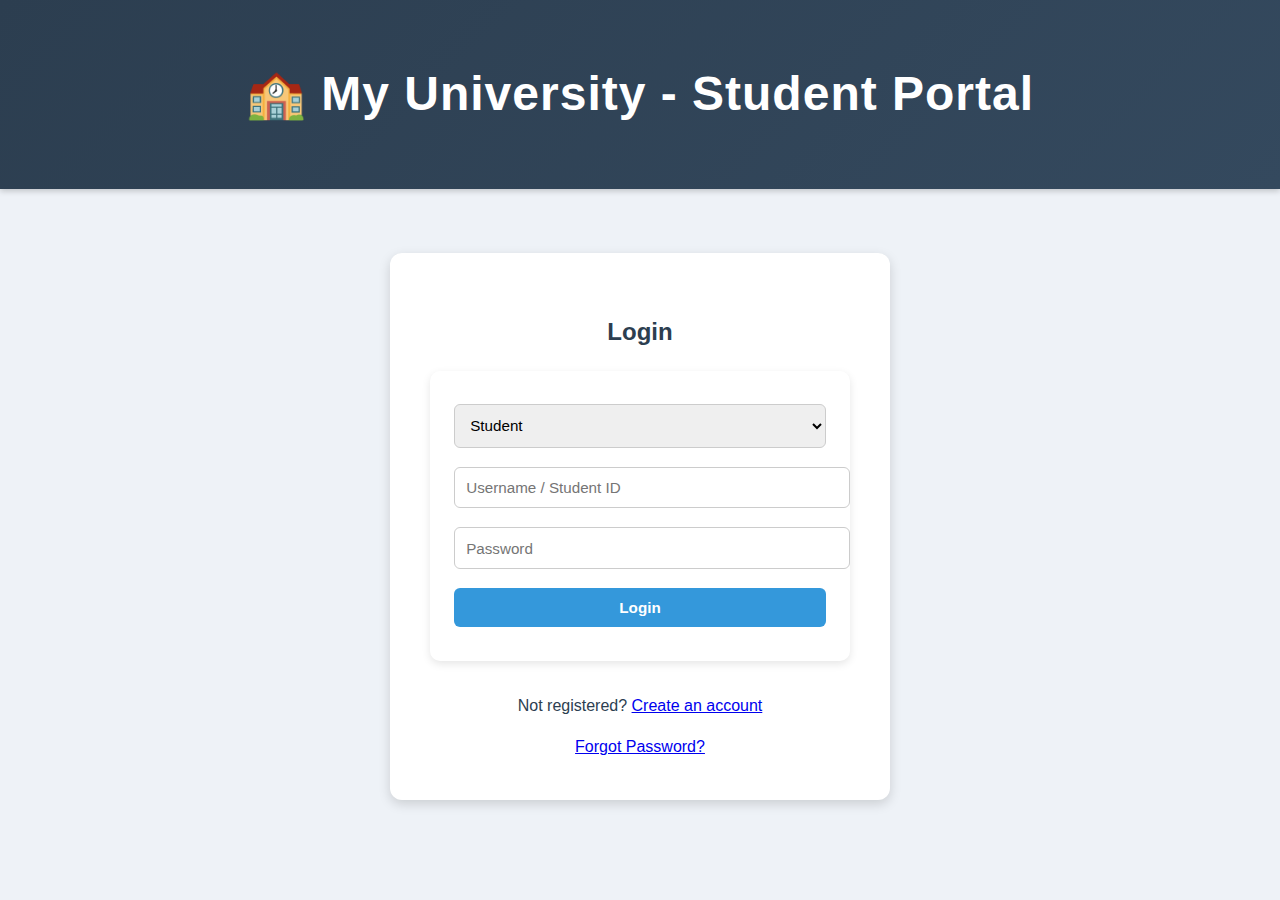
<file: student-mini-portal/frontend/index.html>
<!DOCTYPE html>
<html lang="en">
<head>
  <meta charset="UTF-8">
  <meta name="viewport" content="width=device-width, initial-scale=1.0">
  <title>Student Portal</title>
  <link rel="stylesheet" href="style.css">
</head>
<body>
  <header>
    <span id="hamburger" onclick="toggleSidebar()">☰</span>
    <h1>🏫 My University - Student Portal</h1>
</header>

  <!-- Login -->
  <div id="loginPage" class="login-container">
    <h2>Login</h2>
    <form id="loginForm">
      <select id="role">
        <option value="student">Student</option>
        <option value="professor">Professor</option>
      </select>
      <input type="text" id="username" placeholder="Username / Student ID" required>
      <input type="password" id="password" placeholder="Password" required>
      <button type="submit">Login</button>
    </form>
    <p>Not registered? <a href="#" onclick="showRegister()">Create an account</a></p>
      <a href="#" onclick="showForgotPassword()">Forgot Password?</a>
  </div>
  <div id="forgotPasswordModal" class="modal hidden">
    <div class="modal-content">
      <h3>Reset Password</h3>
      <form id="forgotPasswordForm">
        <input type="text" id="fpUsername" placeholder="Enter Username or Student ID" required>
        <button type="submit">Send Reset Link</button>
        <button type="button" onclick="closeForgotPassword()">Cancel</button>
      </form>
      <p id="fpMessage"></p>
    </div>
  </div>
  <!-- Registration -->
  <div id="registerPage" class="login-container hidden">
    <h2>Student Registration</h2>
    <form id="registerForm">
      <input type="text" id="regStudentId" placeholder="Student ID" required>
      <input type="text" id="regUsername" placeholder="Username" required>
      <input type="password" id="regPassword" placeholder="Password" required>
      <input type="text" id="regName" placeholder="Full Name" required>
      <input type="text" id="regCourse" placeholder="Course" required>
      <input type="text" id="regYear" placeholder="Year Level" required>
      <input type="text" id="regAddress" placeholder="Address" required>
      <button type="submit">Register</button>
    </form>
    <p>Already have an account? <a href="#" onclick="showLogin()">Login here</a></p>
  </div>

  <!-- Portal -->
  <div id="portal" class="container hidden">
    <nav class="sidebar">
      <ul>
        <li class="prof-only"><a href="#" onclick="showSection('dashboardSection')">Dashboard</a></li>
        <li class="prof-only"><a href="#" onclick="showSection('manageStudentsSection')">Manage Students</a></li>
        <li class="prof-only"><a href="#" onclick="showSection('searchStudentSection')">Search Student</a></li>
        <li class="student-only"><a href="#" onclick="showSection('myRecord')">My Record</a></li>
        <li><a href="#" onclick="logout()">Logout</a></li>
      </ul>
    </nav>

    <main class="content">
      <!-- Dashboard -->
      <section id="dashboardSection" class="prof-only hidden">
        <h2>Dashboard</h2>
        <div class="cards">
          <div class="card">📊 Total Students: <span id="totalStudents">0</span></div>
          <div class="card">🎓 Last Added: <span id="lastStudent">N/A</span></div>
          <div class="card">📈 Avg GWA: <span id="avgGwa">N/A</span></div>
        </div>
      </section>

      <!-- Manage Students -->
      <section id="manageStudentsSection" class="prof-only hidden">
        <h2>Manage Students</h2>
        <table>
          <thead>
            <tr>
              <th>Name</th><th>Username</th><th>Student ID</th>
              <th>Course</th><th>Year</th><th>Address</th>
              <th>GWA</th><th>Actions</th>
            </tr>
          </thead>
          <tbody id="studentTableBody"></tbody>
        </table>
      </section>

      <!-- Search Student -->
      <section id="searchStudentSection" class="prof-only hidden">
        <h2>Search Student</h2>
        <input type="text" id="studentSearch" placeholder="Search by Name or ID..." style="width:100%; padding:0.5rem;">
        <div id="studentGradesView" class="hidden" style="margin-top:1rem;">
          <h3>Student Record</h3>
          <p><strong>Name:</strong> <span id="viewName"></span></p>
          <p><strong>Student ID:</strong> <span id="viewStudentId"></span></p>
          <p><strong>Course:</strong> <span id="viewCourse"></span></p>
          <p><strong>Year:</strong> <span id="viewYear"></span></p>
          <h4>Subjects & Grades</h4>
          <table>
            <thead><tr><th>Subject</th><th>Grade</th></tr></thead>
            <tbody id="selectedStudentSubjects"></tbody>
          </table>
          <p><strong>GWA:</strong> <span id="selectedStudentGwa">N/A</span></p>
        </div>
      </section>

      <!-- My Record -->
      <section id="myRecord" class="student-only hidden">
        <h2>My Record</h2>
        <div id="studentInfo"></div>
        <h3>Subjects & Grades</h3>
        <table>
          <thead><tr><th>Subject</th><th>Grade</th></tr></thead>
          <tbody id="subjectTable"></tbody>
        </table>
        <p><strong>GWA:</strong> <span id="myGwa">N/A</span></p>
      </section>
    </main>
  </div>

  <!-- Update Grades Modal -->
  <div id="gradesModal" class="modal hidden">
    <div class="modal-content">
      <h3>Update Grades</h3>
      <form id="gradesForm">
        <label>OLSA01</label>
        <select id="olsa01">
          <option value="">Select Grade</option>
          <option value="1.0">1.0 - Excellent</option>
          <option value="1.25">1.25 - Very Good</option>
          <option value="1.5">1.5 - Very Good</option>
          <option value="1.75">1.75 - Good</option>
          <option value="2.0">2.0 - Good</option>
          <option value="2.25">2.25 - Satisfactory</option>
          <option value="2.5">2.5 - Satisfactory</option>
          <option value="2.75">2.75 - Pass</option>
          <option value="3.0">3.0 - Pass</option>
          <option value="4.0">4.0 - Conditional</option>
          <option value="5.0">5.0 - Fail</option>
          <option value="INC">INC - Incomplete</option>
        </select>

        <label>OLIPT2</label>
        <select id="olipt2">
          <option value="">Select Grade</option>
          <option value="1.0">1.0 - Excellent</option>
          <option value="1.25">1.25 - Very Good</option>
          <option value="1.5">1.5 - Very Good</option>
          <option value="1.75">1.75 - Good</option>
          <option value="2.0">2.0 - Good</option>
          <option value="2.25">2.25 - Satisfactory</option>
          <option value="2.5">2.5 - Satisfactory</option>
          <option value="2.75">2.75 - Pass</option>
          <option value="3.0">3.0 - Pass</option>
          <option value="4.0">4.0 - Conditional</option>
          <option value="5.0">5.0 - Fail</option>
          <option value="INC">INC - Incomplete</option>
        </select>

        <button type="submit">Save Grades</button>
        <button type="button" onclick="closeGradesModal()">Cancel</button>
      </form>
    </div>
  </div>

  <script src="app.js"></script>
</body>
</html>
</file>
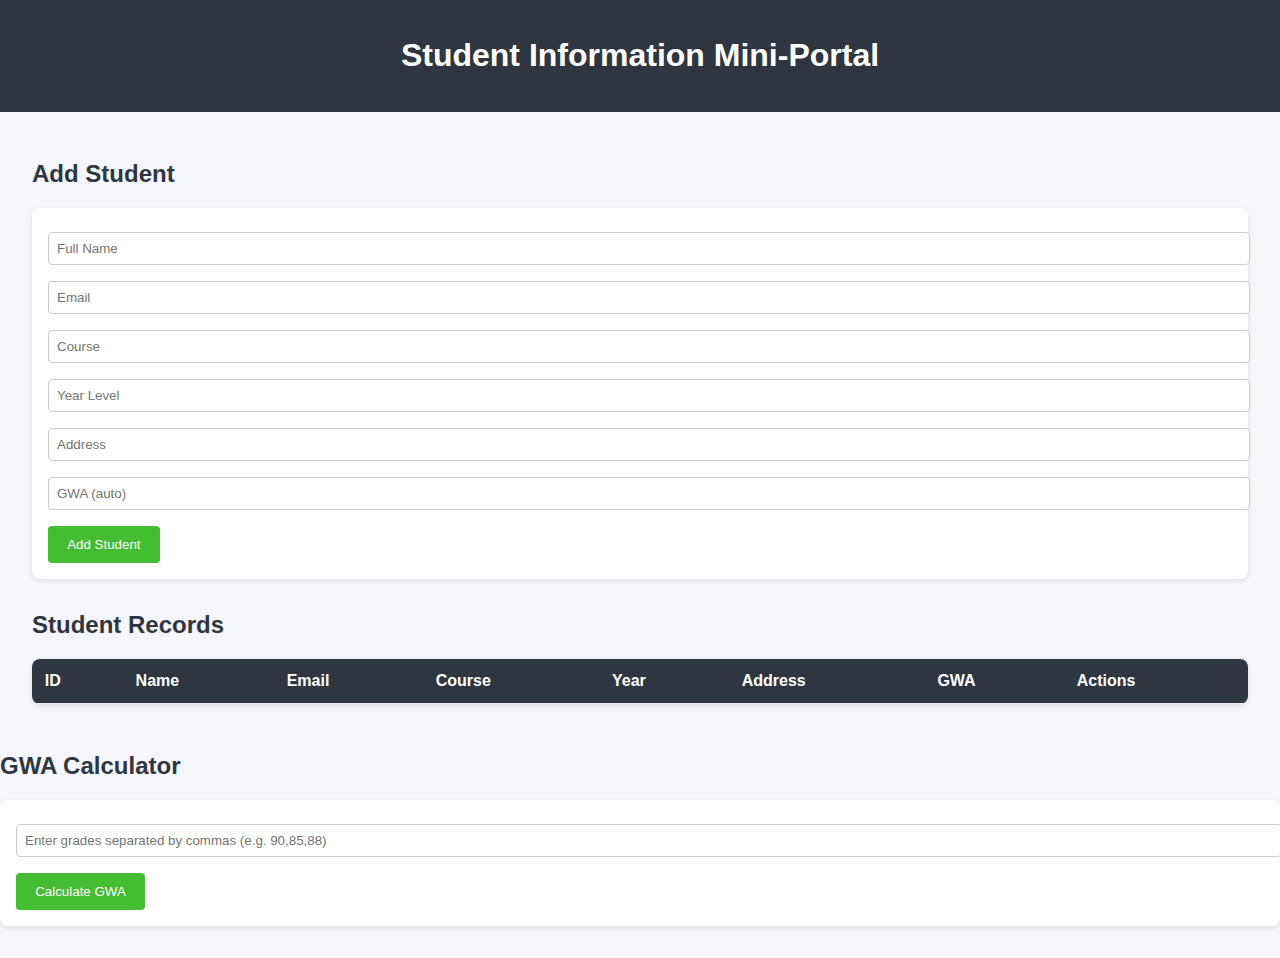
<file: student-mini-portal/test/index.html>
<!DOCTYPE html>
<html lang="en">
<head>
  <meta charset="UTF-8">
  <meta name="viewport" content="width=device-width, initial-scale=1.0">
  <title>Student Information Mini-Portal</title>
  <style>
    body {
      font-family: Arial, sans-serif;
      background: #f5f6fa;
      margin: 0;
      padding: 0;
    }
    header {
      background: #2f3640;
      color: white;
      padding: 1rem;
      text-align: center;
    }
    main {
      padding: 1rem 2rem;
    }
    h2 {
      margin-top: 2rem;
      color: #2f3640;
    }
    form {
      margin-bottom: 2rem;
      background: #fff;
      padding: 1rem;
      border-radius: 8px;
      box-shadow: 0 2px 5px rgba(0,0,0,0.1);
    }
    form input {
      margin: 0.5rem 0;
      padding: 0.5rem;
      width: 100%;
      border: 1px solid #ccc;
      border-radius: 4px;
    }
    form button {
      background: #44bd32;
      color: white;
      border: none;
      padding: 0.7rem 1.2rem;
      border-radius: 4px;
      cursor: pointer;
      margin-top: 0.5rem;
    }
    table {
      width: 100%;
      border-collapse: collapse;
      background: white;
      border-radius: 8px;
      overflow: hidden;
      box-shadow: 0 2px 5px rgba(0,0,0,0.1);
    }
    th, td {
      padding: 0.8rem;
      border-bottom: 1px solid #eee;
      text-align: left;
    }
    th {
      background: #2f3640;
      color: white;
    }
    .actions button {
      margin-right: 0.3rem;
      padding: 0.4rem 0.8rem;
      border: none;
      border-radius: 4px;
      cursor: pointer;
    }
    .edit-btn {
      background: #0097e6;
      color: white;
    }
    .delete-btn {
      background: #e84118;
      color: white;
    }
  </style>
</head>
<body>
  <header>
    <h1>Student Information Mini-Portal</h1>
  </header>

  <main>
    <h2>Add Student</h2>
    <form id="studentForm">
      <input type="text" id="name" placeholder="Full Name" required />
      <input type="email" id="email" placeholder="Email" required />
      <input type="text" id="course" placeholder="Course" required />
      <input type="text" id="year" placeholder="Year Level" required />
      <input type="text" id="address" placeholder="Address" required />
      <!-- GWA auto-filled -->
      <input type="number" id="gwa" placeholder="GWA (auto)" readonly />
      <button type="submit">Add Student</button>
    </form>

    <h2>Student Records</h2>
    <table>
      <thead>
        <tr>
          <th>ID</th>
          <th>Name</th>
          <th>Email</th>
          <th>Course</th>
          <th>Year</th>
          <th>Address</th>
          <th>GWA</th>
          <th>Actions</th>
        </tr>
      </thead>
      <tbody id="studentTableBody">
        <!-- Filled dynamically by app.js -->
      </tbody>
    </table>
  </main>

  <h2>GWA Calculator</h2>
  <form id="gwaForm">
    <input type="text" id="grades" placeholder="Enter grades separated by commas (e.g. 90,85,88)" required />
    <button type="submit">Calculate GWA</button>
  </form>
  <p id="gwaResult"></p>

  <script src="app.js"></script>
</body>
</html>
</file>
<file: student-mini-portal/frontend/style.css>
/* General Reset & Body */
body {
    margin: 0;
    font-family: "Segoe UI", Tahoma, Geneva, Verdana, sans-serif;
    background: #eef2f7;
    color: #2c3e50;
    line-height: 1.6;
}

/* Header */
header {
    background: linear-gradient(135deg, #2c3e50, #34495e);
    color: white;
    padding: 1.5rem;
    text-align: center;
    font-size: 1.5rem;
    letter-spacing: 1px;
    box-shadow: 0 2px 6px rgba(0, 0, 0, 0.2);
    position: relative;
}

/* Hamburger Menu */
#hamburger {
    display: none;
    position: absolute;
    left: 1rem;
    top: 1.5rem;
    font-size: 1.5rem;
    cursor: pointer;
}

/* Container Layout */
.container {
    display: flex;
    min-height: 100vh;
}

/* Sidebar */
.sidebar {
    width: 230px;
    background: #34495e;
    padding-top: 2rem;
    display: flex;
    flex-direction: column;
    transition: transform 0.3s ease;
}

.sidebar ul {
    list-style: none;
    padding: 0;
    margin: 0;
}

.sidebar ul li {
    margin: 0.8rem 0;
}

.sidebar ul li a {
    color: white;
    text-decoration: none;
    padding: 0.8rem 1.2rem;
    display: block;
    border-radius: 6px;
    transition: background 0.3s ease, padding-left 0.3s ease;
}

.sidebar ul li a:hover,
.sidebar a.active {
    background: #1abc9c;
    font-weight: bold;
}

/* Content Area */
.content {
    flex: 1;
    padding: 2rem;
}

/* Cards */
.cards {
    display: flex;
    gap: 1.5rem;
    flex-wrap: wrap;
}

.card {
    flex: 1;
    background: white;
    padding: 1.5rem;
    border-radius: 12px;
    box-shadow: 0 4px 8px rgba(0, 0, 0, 0.08);
    text-align: center;
    font-weight: bold;
    transition: transform 0.2s ease;
}

.card:hover {
    transform: translateY(-3px);
}

/* Forms */
form {
    background: white;
    padding: 1.5rem;
    margin-bottom: 2rem;
    border-radius: 10px;
    box-shadow: 0 3px 8px rgba(0, 0, 0, 0.1);
}

form input,
form select,
form button {
    margin: 0.6rem 0;
    padding: 0.7rem;
    width: 100%;
    border: 1px solid #ccc;
    border-radius: 6px;
    font-size: 0.95rem;
}

form input:focus,
form select:focus {
    border-color: #3498db;
    outline: none;
    box-shadow: 0 0 4px rgba(52, 152, 219, 0.4);
}

form button {
    background: #3498db;
    color: white;
    border: none;
    cursor: pointer;
    font-weight: bold;
    transition: background 0.3s ease;
}

form button:hover {
    background: #2980b9;
}

/* Tables */
table {
    width: 100%;
    border-collapse: collapse;
    background: white;
    border-radius: 10px;
    overflow: hidden;
    box-shadow: 0 3px 8px rgba(0, 0, 0, 0.1);
}

th, td {
    padding: 1rem;
    text-align: left;
    border-bottom: 1px solid #eee;
}

th {
    background: #3498db;
    color: white;
    font-weight: 600;
}

tr:hover td {
    background: #f9fbfd;
}

/* Login & Register Page */
.login-container {
    max-width: 420px;
    margin: 4rem auto;
    background: white;
    padding: 2.5rem;
    border-radius: 12px;
    box-shadow: 0 4px 12px rgba(0, 0, 0, 0.15);
    text-align: center;
}

.login-container h2 {
    margin-bottom: 1.2rem;
    color: #2c3e50;
}

/* Modal */
.modal {
    position: fixed;
    top: 0;
    left: 0;
    width: 100%;
    height: 100%;
    background: rgba(0, 0, 0, 0.5);
    display: flex;
    justify-content: center;
    align-items: center;
}

.modal-content {
    background: white;
    padding: 2rem;
    border-radius: 12px;
    width: 90%;
    max-width: 400px;
    text-align: center;
    box-shadow: 0 4px 10px rgba(0, 0, 0, 0.2);
}

/* Hidden Utility */
.hidden {
    display: none;
}

/* Responsive Design */
@media (max-width: 768px) {
    .container {
        flex-direction: column;
    }

    .sidebar {
        position: fixed;
        top: 0;
        left: 0;
        height: 100%;
        transform: translateX(-100%);
        z-index: 1000;
    }

    .sidebar.active {
        transform: translateX(0);
    }

    #hamburger {
        display: block;
    }

    .content {
        padding: 1rem;
    }

    .cards {
        flex-direction: column;
    }

    table, form {
        font-size: 0.9rem;
    }

    .login-container {
        margin: 2rem 1rem;
        padding: 2rem 1rem;
    }
}
</file>
